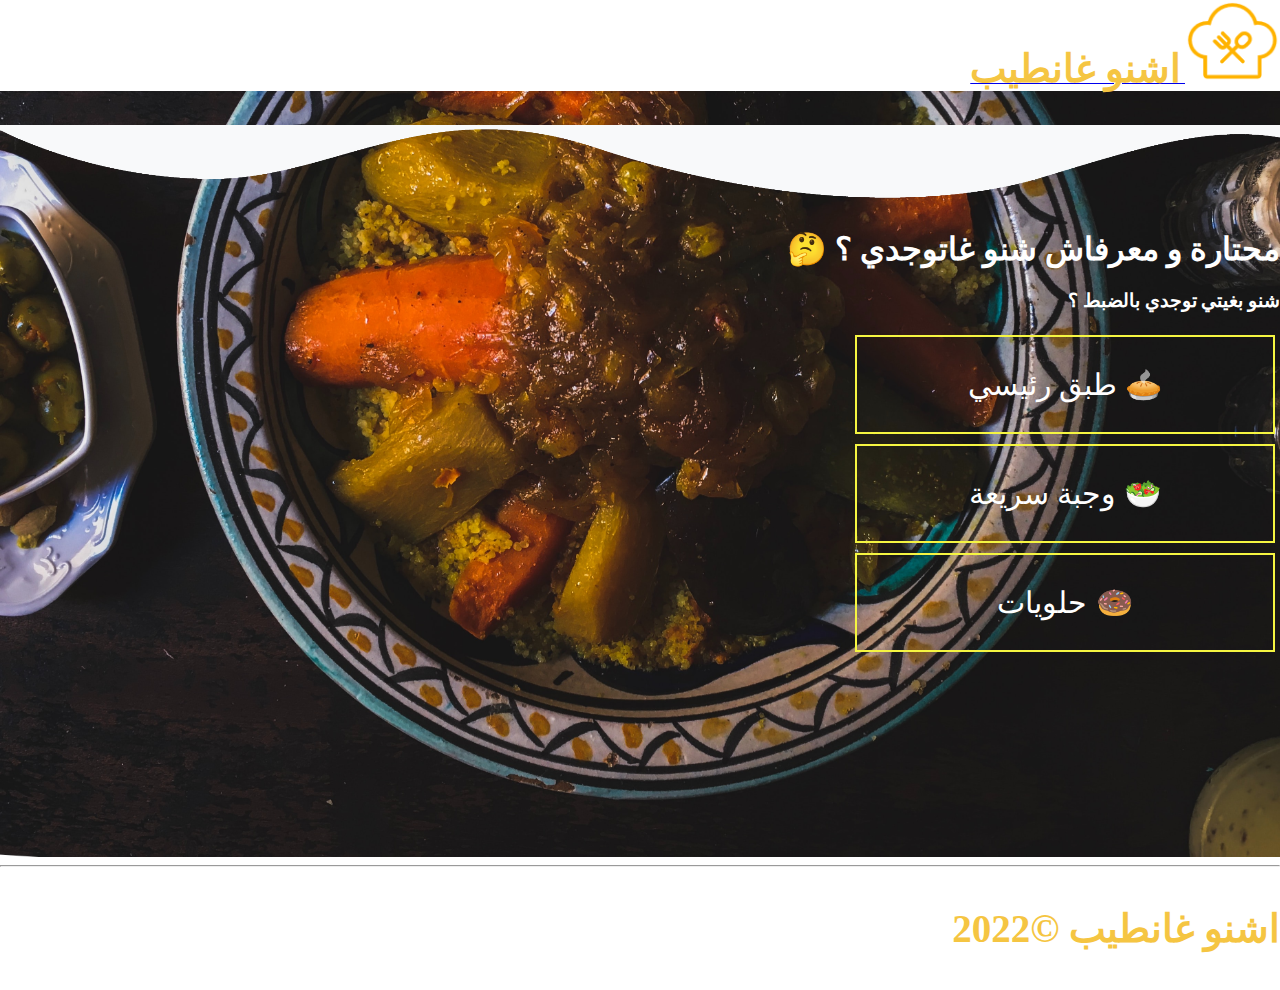
<file: index.html>
<!DOCTYPE html>
<html lang="ar-AR" dir="RTL">
<head>
    <meta charset="UTF-8">
    <meta http-equiv="X-UA-Compatible" content="IE=edge">
    <meta name="viewport" content="width=device-width, initial-scale=1.0">
    <!-- CSS only -->
    <link href="https://cdn.jsdelivr.net/npm/bootstrap@5.2.1/dist/css/bootstrap.min.css" rel="stylesheet" integrity="sha384-iYQeCzEYFbKjA/T2uDLTpkwGzCiq6soy8tYaI1GyVh/UjpbCx/TYkiZhlZB6+fzT" crossorigin="anonymous">
    <link rel="stylesheet" href="style.css">
    <link rel="icon" href="images/images/LogoMakr-3hry6s.png">
    <title>Meal Generator</title>

</head>
<body>
    <nav class="navbar navbar-expand-lg navbar-light bg-light text-dark fs-4 fw-bold p-3">
        <div class="container-fluid">
          <a class="navbar-brand"  href="index.html"><img src="images/images/LogoMakr-3hry6s.png" id="logo" class="d-inline-block align-text-bottom">
          <span class="logo"> اشنو غانطيب</span>     </a>
        </div>
    </nav>
    <div class="container-fluid" id="container">
        <img src="images/images/wave2.png" class="wave">
        <div class="row text-center pb-5">
            <h1 class="col-12 p-4">  محتارة و معرفاش شنو غاتوجدي ؟
                &#129300
            </h1>
             <h3 class="col-12 p-2">شنو بغيتي توجدي بالضبط ؟ </h3>
             <div class="col-12 text-center p-3">
                <button class="butn btn-warning text-light fw-bold"> <a href="maincourse.html" class="link" > &#129383 طبق رئيسي </a> </button>
             </div>
             <div class="col-12 text-center p-3">
                <button class="butn btn-warning text-light fw-bold"> <a href="snack.html" class="link"> &#129367 وجبة سريعة </a> </button>
             </div>
             <div class="col-sm-12 text-center p-3 ">
                <button class="butn btn-warning text-light fw-bold"> <a href="dessert.html" class="link" > &#127849 حلويات  </a> </button>
             </div>
        </div>
        
    </div>
    <hr> 
    <p class="logo fs-3 fw-bold text-center"> اشنو غانطيب &copy;2022</p>
  
  
    
</body>
</html>
</file>
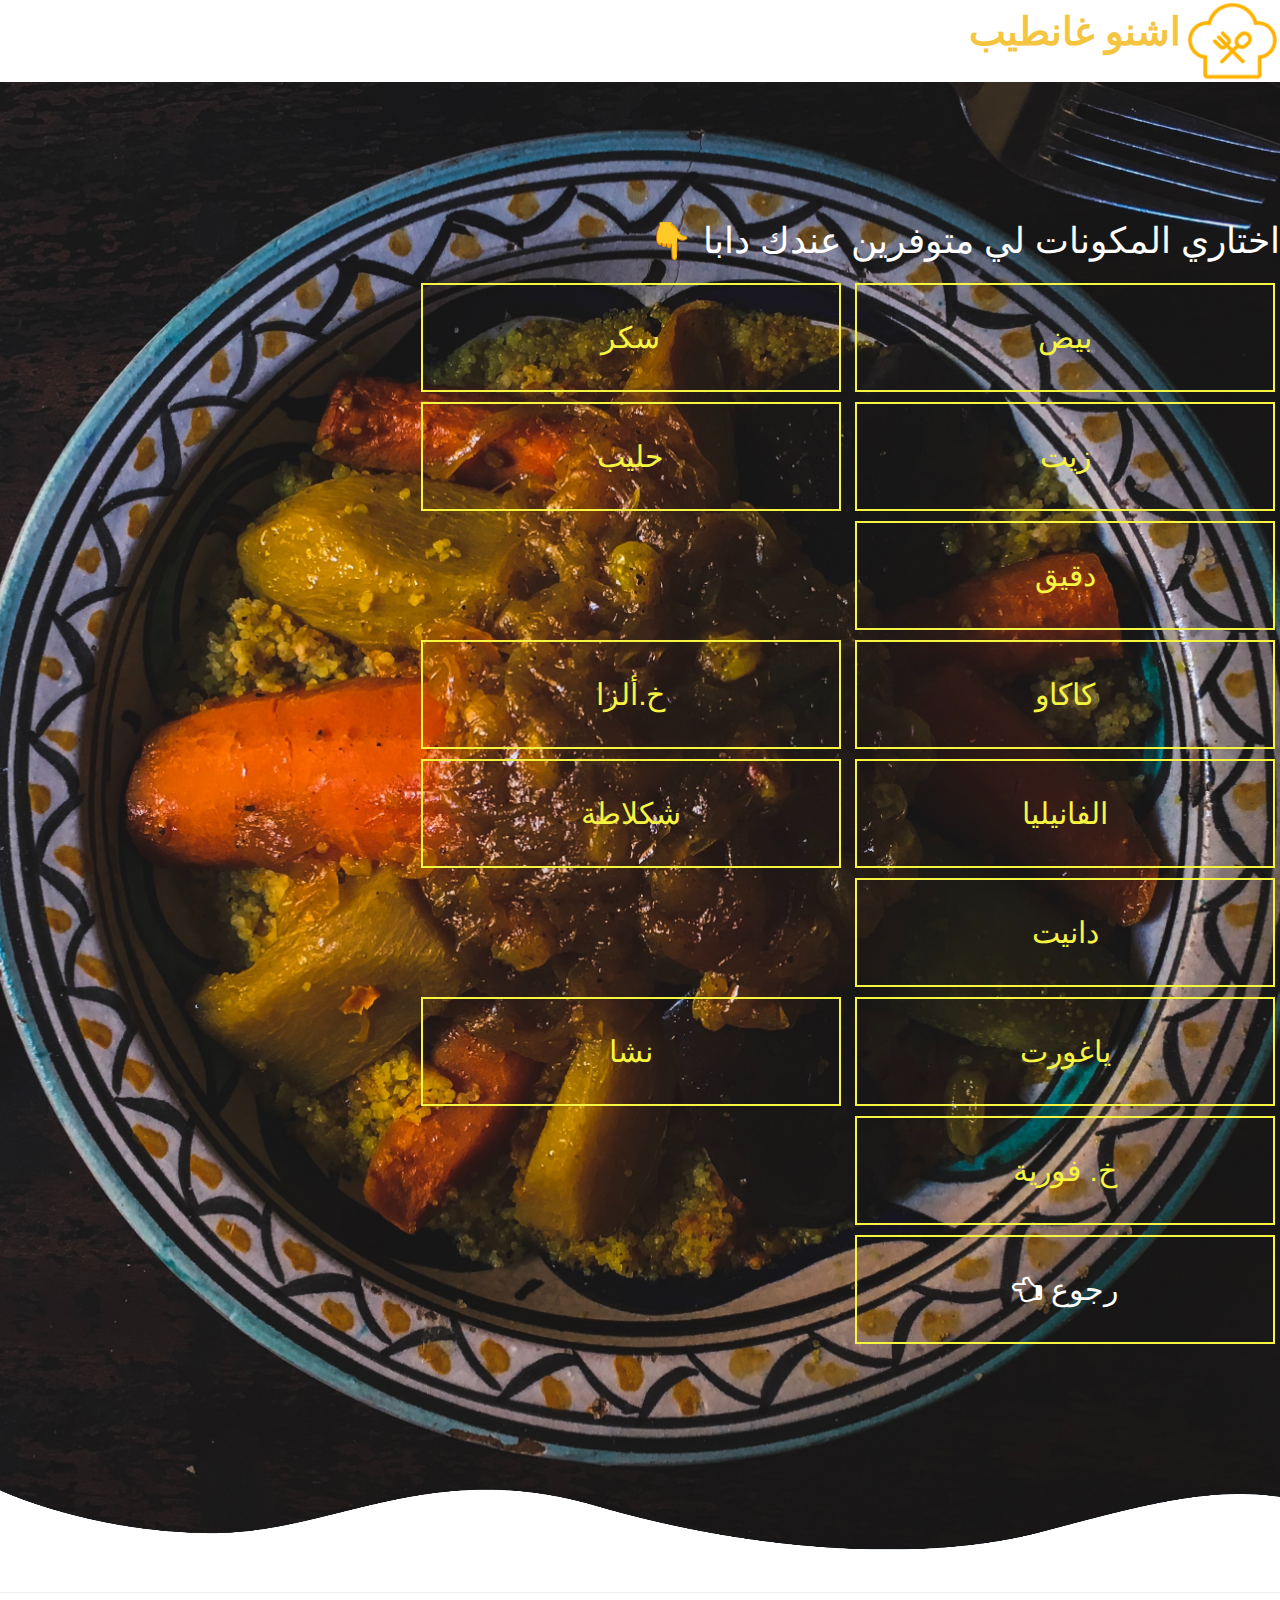
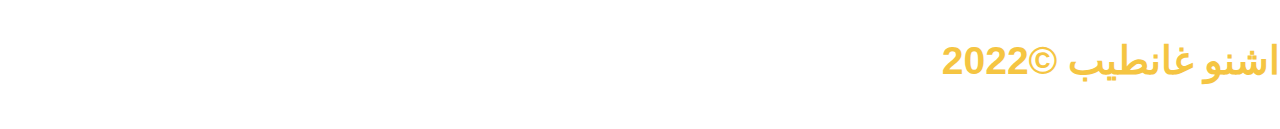
<file: dessert.html>
<!DOCTYPE html>
<html lang="ar-AR" dir="RTL">

<head>
    <meta charset="UTF-8">
    <meta http-equiv="X-UA-Compatible" content="IE=edge">
    <meta name="viewport" content="width=device-width, initial-scale=1.0">
    <!-- CSS only -->
    <link href="https://cdn.jsdelivr.net/npm/bootstrap@5.2.1/dist/css/bootstrap.min.css" rel="stylesheet"
        integrity="sha384-iYQeCzEYFbKjA/T2uDLTpkwGzCiq6soy8tYaI1GyVh/UjpbCx/TYkiZhlZB6+fzT" crossorigin="anonymous">
    <link rel="stylesheet" href="https://www.w3schools.com/w3css/4/w3.css">
    <link rel="stylesheet" href="https://cdnjs.cloudflare.com/ajax/libs/font-awesome/4.7.0/css/font-awesome.min.css">
    <script src="https://ajax.googleapis.com/ajax/libs/jquery/3.6.0/jquery.min.js"></script>
    <link rel="stylesheet" href="style.css">
    <link rel="icon" href="images/images/chef.png">
    <title>Meal Generator</title>

</head>

<body>
    <nav class="navbar navbar-expand-lg navbar-light bg-light text-dark fs-4 fw-bold p-3">
        <div class="container-fluid">
            <a class="navbar-brand"  href="index.html"><img src="images/images/LogoMakr-3hry6s.png" id="logo" class="d-inline-block align-text-bottom">
                <span class="logo"> اشنو غانطيب</span>     </a>
        </div>
    </nav>
    <div class="container-fluid" id="container">
        <img src="images/images/wave2.png" width="100%" class="wave">
        <div id="motherbox">
            <h1 class="p-4 text-center fw-bold"> 
                اختاري المكونات لي متوفرين عندك دابا 
                &#128071
            </h1>
            <div class="row text-center d-flex justify-content-md-center">
                <div class="d-flex justify-content-center">
                    <button class="butn  text-light text-center fw-bold  eggs"
                        onclick="filterRecipe('eggs')">بيض</button>
                    <button class="butn  text-light text-center fw-bold  sugar" onclick="filterRecipe('sugar')">
                        سكر </button>
                    <button class="butn text-light text-center fw-bold  oil" onclick="filterRecipe('oil')">
                        زيت</button>
                    <button class="butn  text-light text-center fw-bold milk" onclick="filterRecipe('milk')">
                        حليب</button>
                    <button class="butn  text-light text-center fw-bold  flour" onclick="filterRecipe('flour')">
                        دقيق </button>
                </div>
                <div class=" d-flex justify-content-center">
                    <button class="butn  text-light text-center fw-bold  cacao" onclick="filterRecipe('cacao')">
                        كاكاو</button>
                    <button class="butn  text-light text-center fw-bold  bkp" onclick="filterRecipe('bkp')"> خ.ألزا
                    </button>
                    <button class="butn text-light text-center fw-bold vanilla" onclick="filterRecipe('vanilla')"> الفانيليا
                    </button>
                    <button class="butn  text-light text-center fw-bold chocolat"
                        onclick="filterRecipe('chocolat')"> شكلاطة</button>
                    <button class="butn  text-light text-center fw-bold danette" onclick="filterRecipe('danette')">
                        دانيت</button>
                </div>
                <div class="d-flex justify-content-center">
                    <button class="butn text-light text-center fw-bold  yogurt" onclick="filterRecipe('yogurt')"> ياغورت
                    </button>
                    <button class="butn text-light text-center fw-bold  mayzena"
                        onclick="filterRecipe('mayzena')">نشا</button>
                        <button class="butn  text-light text-center fw-bold  yeast"
                        onclick="filterRecipe('yeast')">خ. فورية</button>
                </div>
                <div class="row d-flex justify-content-center">
                    <button class="butn text-light fw-bold fs-3 m-1  w-25 p-2 mb-5 col-4 mt-4" type="button"> <a
                        href="index.html" class="link"> رجوع <i class="fa fa-hand-o-left mx-3"></i></a> </button>
                </div>
            </div>
        </div>
        <!--Displaying Recipes-->
        <div id="recipes" class="row d-flex justify-content-center">
        </div>
        <!--Details of Recipes -->
        <div id="details" class="row text-center d-flex justify-content-center ">
        </div>
    </div>
    <img src="images/images/wave1.png" width="100%" height="70px" style="margin-top:-80px">

    <hr> 
    <p class="logo fs-3 fw-bold text-center"> اشنو غانطيب &copy;2022</p>
    <script  src="filterDessert.js">
    </script>
</body>

</html>
</file>
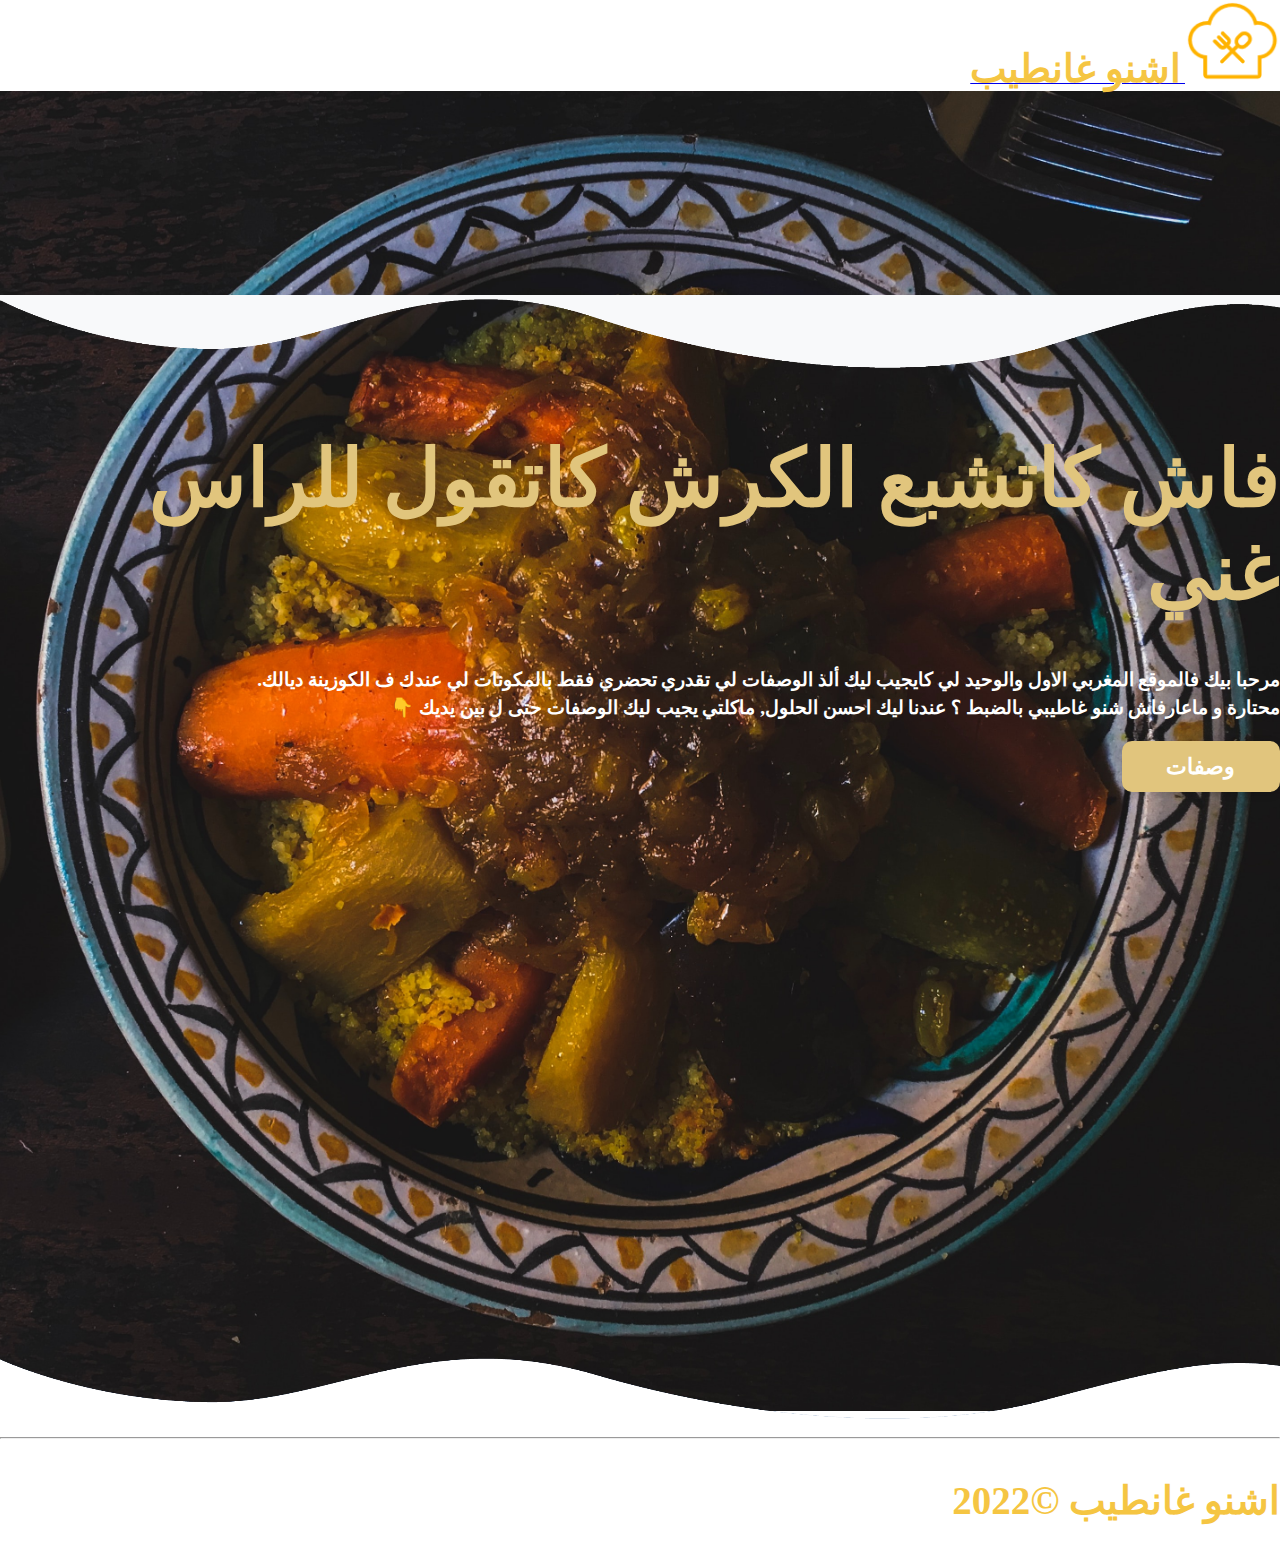
<file: home.html>
<!DOCTYPE html>
<html lang="ar-AR" dir="RTL">
<head>
    <meta charset="UTF-8">
    <meta http-equiv="X-UA-Compatible" content="IE=edge">
    <meta name="viewport" content="width=device-width, initial-scale=1.0">
    <!-- CSS only -->
    <link href="https://cdn.jsdelivr.net/npm/bootstrap@5.2.1/dist/css/bootstrap.min.css" rel="stylesheet" integrity="sha384-iYQeCzEYFbKjA/T2uDLTpkwGzCiq6soy8tYaI1GyVh/UjpbCx/TYkiZhlZB6+fzT" crossorigin="anonymous">
    <link rel="stylesheet" href="style.css">
    <link rel="icon" href="images/images/LogoMakr-3hry6s.png">
    <title>Meal Generator</title>

</head>
<body>
    <header> 
    <nav class="navbar navbar-expand-lg navbar-light bg-light text-dark fs-4 fw-bold p-3">
        <div class="container-fluid">
          <a class="navbar-brand"  href="index.html"><img src="images/images/LogoMakr-3hry6s.png" id="logo" class="d-inline-block align-text-bottom">
          <span class="logo"> اشنو غانطيب</span>     </a>
         
        </div>
       
    </nav>
</header>

<section id="home">
      
      <div class=" container-fluid px-0 text-light top-banner">
        <img src="images/images/wave2.png" width="100%" class="wave">
        <div class="container">
            <div class="row">
                <div class="col-lg-5 col-md-6">
                    <h1 class="titre"> فاش كاتشبع الكرش كاتقول للراس غني 
                
                    </h1>
                    <p class="text">
                        مرحبا بيك فالموقع المغربي الاول والوحيد لي كايجيب ليك ألذ الوصفات لي تقدري تحضري فقط بالمكونات لي عندك ف الكوزينة ديالك.
                        <br> 
                        محتارة و ماعارفاش شنو غاطيبي بالضبط ؟ عندنا ليك احسن الحلول, ماكلتي يجيب ليك الوصفات حتى ل بين يديك 
                        &#128071
                    </p> <div class="mt-4">
                        <button class="main-btn"> <a href="index.html" class="link">وصفات  </a></button>

                    </div>
                </div>
            </div>

        </div>

      </div>
</section>
<footer>
    <img src="images/images/wave1.png" width="100%" height="70px" style="margin-top:-80px">
    <hr> 
    <p class="logo fs-3 fw-bold text-center"> اشنو غانطيب &copy;2022</p>
</footer>

</body>
</html>
</file>
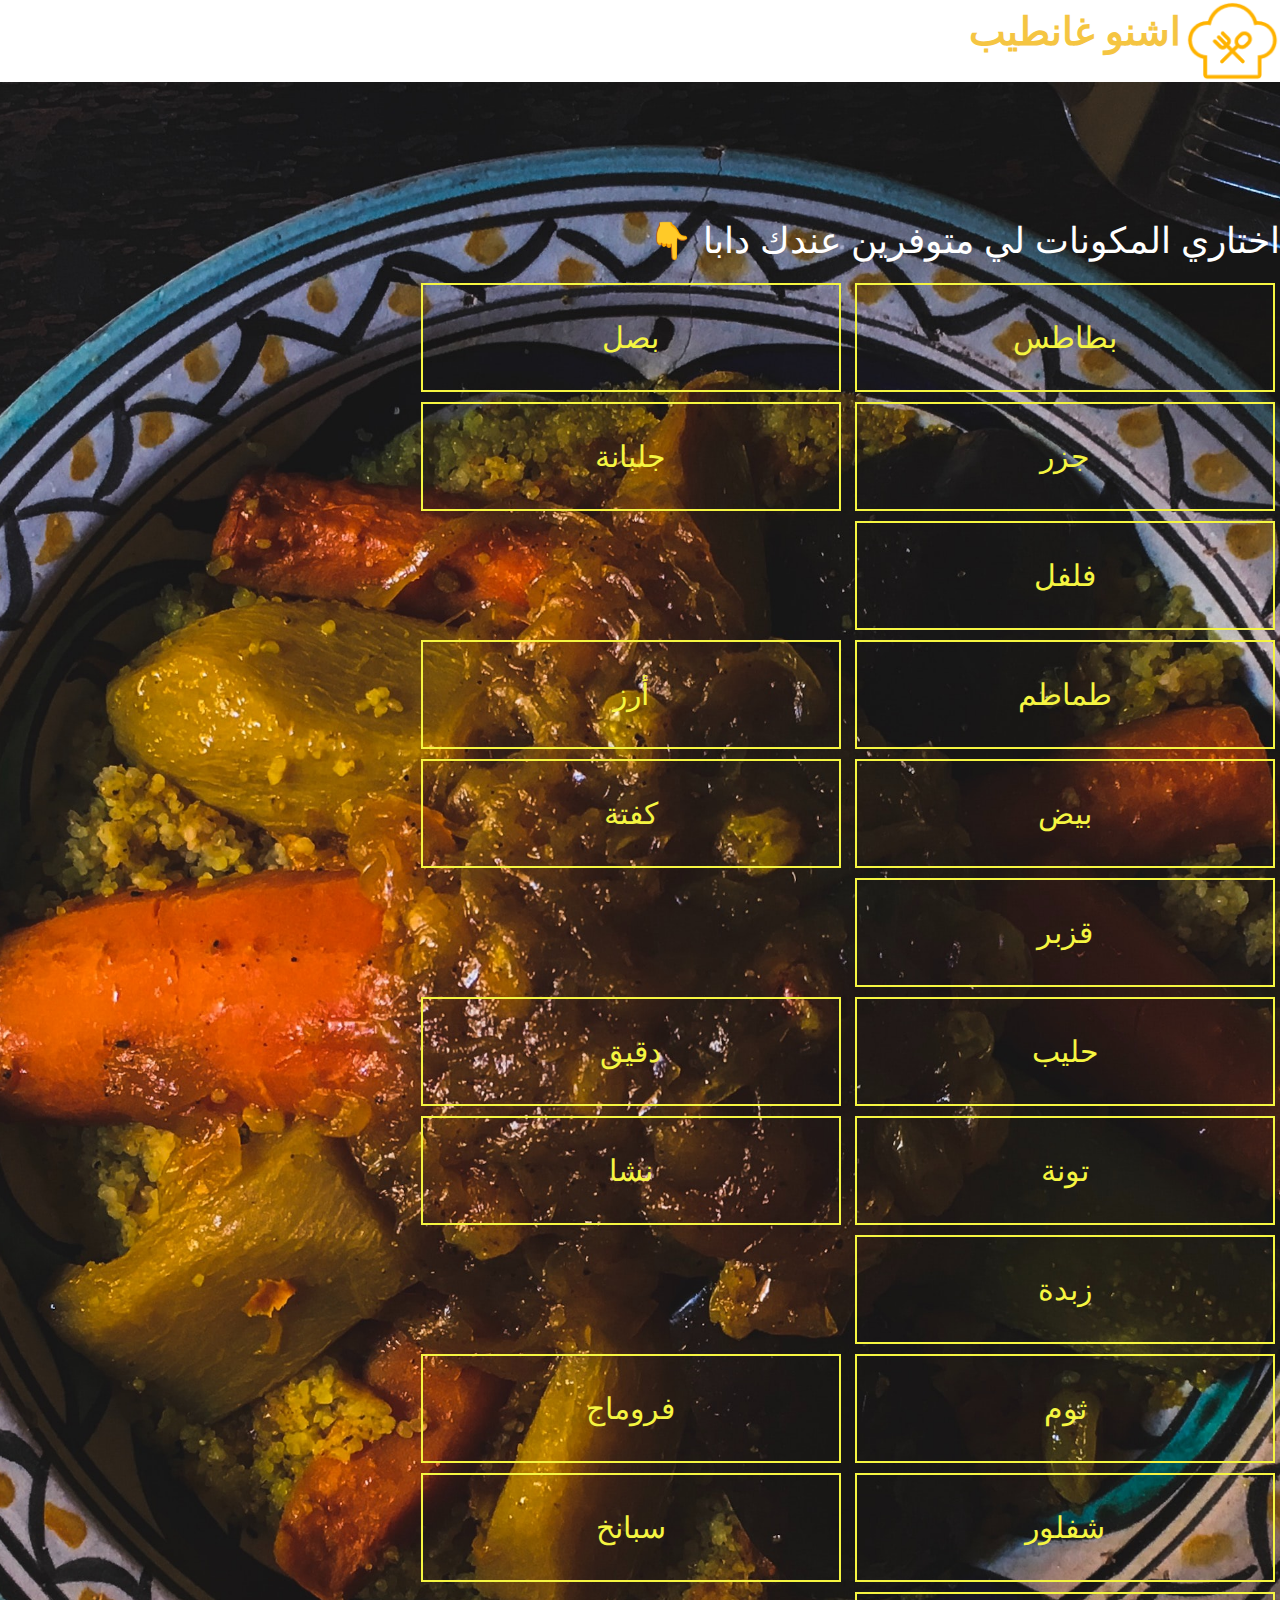
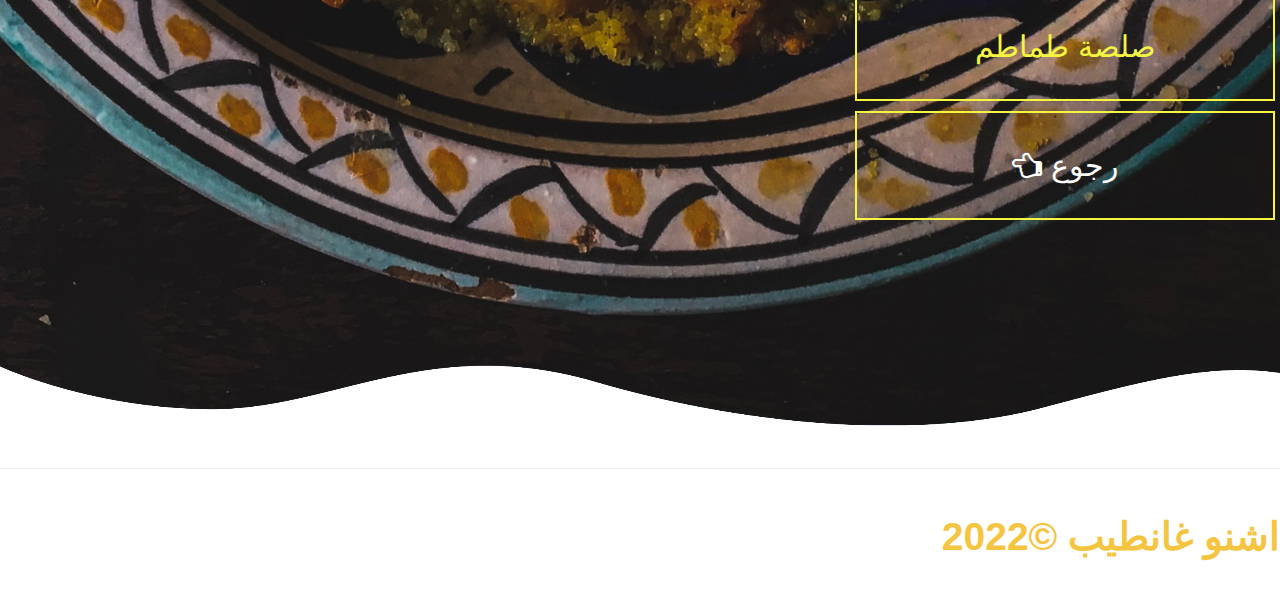
<file: maincourse.html>
<!DOCTYPE html>
<html lang="ar-AR" dir="RTL">

<head>
    <meta charset="UTF-8">
    <meta http-equiv="X-UA-Compatible" content="IE=edge">
    <meta name="viewport" content="width=device-width, initial-scale=1.0">
    <!-- CSS only -->
    <link href="https://cdn.jsdelivr.net/npm/bootstrap@5.2.1/dist/css/bootstrap.min.css" rel="stylesheet"
        integrity="sha384-iYQeCzEYFbKjA/T2uDLTpkwGzCiq6soy8tYaI1GyVh/UjpbCx/TYkiZhlZB6+fzT" crossorigin="anonymous">
    <link rel="stylesheet" href="https://www.w3schools.com/w3css/4/w3.css">
    <link rel="stylesheet" href="https://cdnjs.cloudflare.com/ajax/libs/font-awesome/4.7.0/css/font-awesome.min.css">
    <script src="https://ajax.googleapis.com/ajax/libs/jquery/3.6.0/jquery.min.js"></script>
    <link rel="stylesheet" href="style.css">
    <link rel="icon" href="images/images/LogoMakr-3hry6s.png">
    <title>Meal Generator</title>

</head>

<body>
    <nav class="navbar navbar-expand-lg navbar-light bg-light text-dark fs-3 fw-bold p-3">
        <div class="container-fluid">
            <a class="navbar-brand"  href="index.html"><img src="images/images/LogoMakr-3hry6s.png" class="d-inline-block align-text-bottom" id="logo">
                <span class="logo"> اشنو غانطيب</span>     </a>
        </div>
    </nav>
    <div class="container-fluid" id="container">
        <img src="images/images/wave2.png" class="wave">
        <div id="motherbox">
            <h1 class="p-4 text-center fw-bold"> 
                اختاري المكونات لي متوفرين عندك دابا 
                &#128071
            </h1>
            <div class="row text-center d-flex justify-content-md-center mr">
                <div class=" d-flex justify-content-center">
                    <button class="butn  text-light text-center fw-bold  potato"
                        onclick="filterRecipe('potato')">بطاطس</button>
                    <button class="butn  text-light text-center fw-bold  onion" onclick="filterRecipe('onion')">
                        بصل </button>
                    <button class="butn  text-light text-center fw-bold  carrot" onclick="filterRecipe('carrot')">
                        جزر</button>
                    <button class="butn  text-light text-center fw-bold pees" onclick="filterRecipe('pees')">
                        جلبانة</button>
                    <button class="butn  text-light text-center fw-bold  pepper" onclick="filterRecipe('pepper')">
                        فلفل </button>
                </div>
                <div class=" d-flex justify-content-center">
                    <button class="butn text-light text-center fw-bold  tomato" onclick="filterRecipe('tomato')">
                        طماطم</button>
                    <button class="butn  text-light text-center fw-bold  rice" onclick="filterRecipe('rice')"> أرز
                    </button>
                    <button class="butn text-light text-center fw-bold eggs" onclick="filterRecipe('eggs')"> بيض
                    </button>
                    <button class="butn   text-light text-center fw-bold hashmeat"
                        onclick="filterRecipe('hashmeat')"> كفتة</button>
                    <button class="butn  text-light text-center fw-bold persil" onclick="filterRecipe('persil')">
                        قزبر</button>
                </div>
                <div class=" d-flex justify-content-center">
                    <button class="butn  text-light text-center fw-bold  milk" onclick="filterRecipe('milk')"> حليب
                    </button>
                    <button class="butn  text-light text-center fw-bold  flour" onclick="filterRecipe('flour')">
                        دقيق </button>
                    <button class="butn  text-light text-center fw-bold  thon" onclick="filterRecipe('thon')">
                        تونة</button>
                    <button class="butn  text-light text-center fw-bold  mayzena"
                        onclick="filterRecipe('mayzena')">نشا</button>
                    <button class="butn  text-light text-center fw-bold  butter" onclick="filterRecipe('butter')">
                        زبدة </button>
                </div>
                <div class=" d-flex justify-content-center"> 
                    <button class="butn  text-light text-center fw-bold  garlic" onclick="filterRecipe('garlic')">
                        ثوم </button>
                    <button class="butn  text-light text-center fw-bold  cheese" onclick="filterRecipe('cheese')">
                        فروماج </button>
                    <button class="butn  text-light text-center fw-bold  choux" onclick="filterRecipe('choux')">
                            شفلور  </button>
                    <button class="butn text-light text-center fw-bold  epinard" onclick="filterRecipe('epinard')">
                                سبانخ </button>
                    <button class="butn  text-light text-center fw-bold  aisha" onclick="filterRecipe('aisha')">
                        صلصة طماطم</button>
                            
                </div>
                <div class="row d-flex justify-content-center">
                    <button class="butn text-light fw-bold fs-3 m-1 p-2 mb-5 col-4 mt-4" type="button"> <a
                        href="index.html" class="link"> رجوع <i class="fa fa-hand-o-left mx-3"></i></a> </button>
                </div>
            </div>
        </div>
        <!--Displaying Recipes-->
        <div id="recipes" class="row d-flex justify-content-center">
        </div>
        <!--Details of Recipes -->
        <div id="details" class="row text-center d-flex justify-content-center">
        </div>

    </div>
    <img src="images/images/wave1.png" width="100%" height="70px" style="margin-top:-80px">
    <hr> 
    <p class="logo fs-3 fw-bold text-center"> اشنو غانطيب &copy;2022</p>
    <script src="filterRecipe.js">
    </script>
</body>

</html>
</file>
<file: style.css>
body
{
    color: #fff;
    margin: 0!important;
    padding: 0 !important;
}
    
#container
{
    height: 100%;
    width: 100%;
    padding-top: 100px;
    padding-bottom: 200px;
    margin: 0;
    padding-left: 0;
    padding-right:0;
    background: url('../images/images/couscous.jpg') no-repeat bottom;
    background-size: cover;
    overflow: hidden;
}
.logo{
    font-size:39px;
    font-weight:bold;
    color:rgb(245, 197, 66);
}

.wave
{
    margin-top: -500px;
    height: 80px;
    width: 100vw;
}
.link
{
    text-decoration: none;
    font-style: none;
    color:white;
    
}
.ing
{
    
  font-size: 40px;
   
}
.footer{
    margin-top: 100px;
}

.butn
{
   
    margin: 5px;
    font-size: 30px;
    border: 2px solid rgb(245, 245, 65);
    padding: 1em 2.2em;
    
    background-color: transparent;
    color: rgb(245, 245, 65);
    cursor: pointer;
    transition: 500ms;
    text-align: center;
    width: 420px;
}
.butn:hover
{
    background-color: rgb(225, 197, 125);
    transform: translateY(-10px);
    
}
.noHover{
    pointer-events: none;
}
.videotitle
{
    font-size: 28px;
 
}

.card{
    margin:20px;
    border-radius: 10px;
    box-shadow: 5px 5px 5px 5px rgb(222, 103, 85);
    transition: 500ms;
    background-color:blanchedalmond;
    width: 730px;
    height: 100hv;
}
.card:hover
{
    transform: translateY(-10px);
    cursor: pointer;
}
.detail
{
    display: block;
    margin: 0 auto;
}
.active
{
    border: 3px solid rgb(251, 230, 73);
    background-color:coral;
    box-shadow: 5px 5px 5px 5px rgb(225, 197, 125);
  
}
.hide {
    display: none;
  }

.parag
{
    font-size: 25px;
    margin-left: 300px;
    margin-right: 300px;
}
.top-banner
{
    width: 100vw;
    height: 100vh;
    padding: 16.875rem 0 9.375rem;
    background: url('../images/images/couscous.jpg') no-repeat bottom;
    background-size: cover;

    
}
.titre
{
    font-size: 5rem;
    font-weight: 1000;
    margin-bottom: 3rem;
    color : rgb(225, 197, 125);
}
.text
{
    font-size: 1.2rem;
    font-weight: 600;
    line-height: 1.75rem;
    letter-spacing: 1px;
}
.main-btn
{
    display: inline-block;
    padding: 0.625rem 2.6rem;
    line-height: 1.5625rem;
    border : 0.1875rem solid rgb(225, 197, 125);
    border-radius: 10px 10px 10px 10px;
    font-size: 1.4rem;
    font-weight: 700;
    background-color: rgb(225, 197, 125);
    color: white;
    box-shadow: 0px 2px 10px -1px rgb(0 0 0 / 19%);
    -webkit-transition: all .4s ease-out 0s;
    transition: all .4s ease-out 0s;
    -o-transition: all .4s ease-out 0s ;
    -moz-transition: all .4s ease-out 0s;
}
.main-btn:hover
{
    background-color: transparent;
    
}
.main-btn .link :hover{
    color: white;
}
.title
{
    font-size:40px;
}
.frame
{
    border-radius: 10px;
    margin: 40px;
    box-shadow: 5px 5px 5px 5px rgb(210, 191, 143);
    width: 670px;
    height: 400px;

}
#logo
{
    width:95px;
}


@media screen and (max-width: 760px) {
    body
   {
    margin: 0!important;
    padding: 0 !important;
   }
  
   #logo
   {
    width: 70px;
   }
   .mr
   {
    padding:50px;
   }
   .logo
   {
    font-size: 25px;
   }
    .butn
    {
        font-size: 15px;
        margin: 0px;
        padding: 7px;
        width: 150px;
        
    }
    .frame{
        width: 315px;
        height: 210px;
        align-items: center;

    }
    .parag
    {
        margin-left: 15px;
        margin-right: 15px;
        font-size: 15px;
    }
    .card{
        margin:40px;
        width: 340px;
        margin:30px;

    }
    .title
    {
        font-size: 20px;
    }
    .ing
    {
        font-size:20px;
    }

   
  }
  @media screen and (min-width: 1900px) {
    .frame{
        width: 900px;
        height: 500px;

    }
   
  }
</file>
